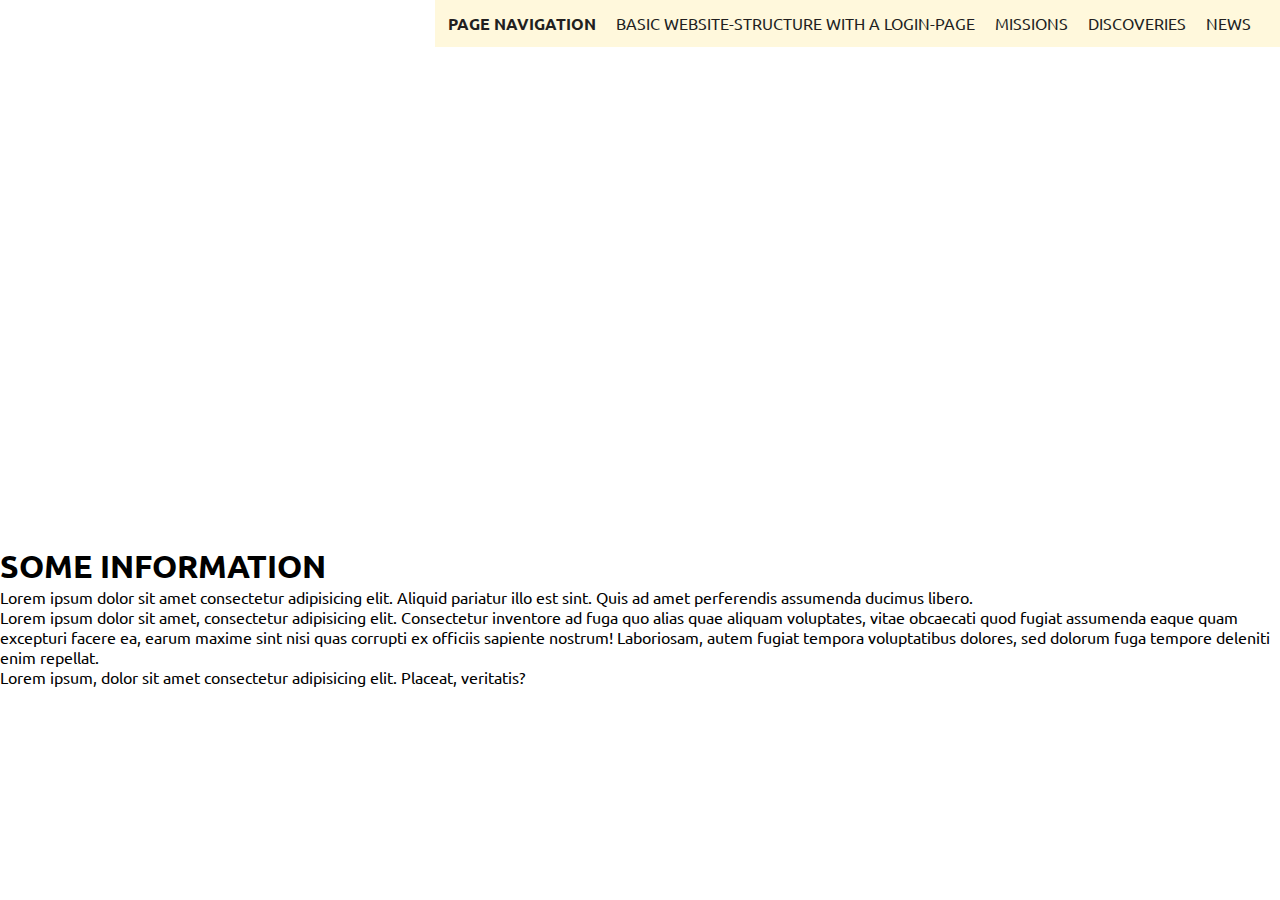
<file: index.html>
<!DOCTYPE html>
<html lang="en">
<head>
    <meta charset="UTF-8">
    <meta http-equiv="X-UA-Compatible" content="IE=edge">
    <meta name="viewport" content="width=device-width, initial-scale=1.0">
    <link rel="stylesheet" href="https://cdnjs.cloudflare.com/ajax/libs/font-awesome/5.15.3/css/all.min.css">
    <link rel="stylesheet" href="style.css">
    <title>Marta's Page</title>
</head>
<body>

    <!-- TOP NAVIGATION -->
    <div class="main-nav">
        <ul class="main-nav-list">
            <li id="site-title"><a href="#">page navigation</a></li>
            <li><a href="Basic Website Structure With a Log In-page">Basic Website-structure With a Login-page</a></li>
            <li><a href="#">missions</a></li>
            <li><a href="#">discoveries</a></li>
            <li><a href="#">news</a></li>
        </ul>
    </div>
    <button class="open-btn">
        <i class="fas fa-bars"></i>
    </button>

    <!-- SIDE NAVIGATION -->
    <div class="wrap wrap-black">
        <div class="wrap wrap-white">
            <button class="wrap-btn close-btn">
                <i class="fas fa-times"></i>
            </button>
            <br>
            <a class="text" href="#">page navigation</a>
    
            <ul class="side-bar-list">
                <li><a href="Basic Website Structure With a Log In-page">Basic Website-structure With a Login-page</a></li>
                <li><a href="#">missions</a></li>
                <li><a href="#">discoveries</a></li>
                <li><a href="#">news</a></li>
            </ul>
        </div>
    </div>

    <div class="content">
        <div class="container">
            <iframe width="965" height="543" src="https://www.youtube.com/embed/LVCpDa6ymtQ" title="YouTube video player" frameborder="0" allow="accelerometer; autoplay; clipboard-write; encrypted-media; gyroscope; picture-in-picture" allowfullscreen></iframe>
            <h1>SOME INFORMATION</h1>
            <p>
                Lorem ipsum dolor sit amet consectetur adipisicing elit. Aliquid pariatur illo est sint. Quis ad amet perferendis assumenda ducimus libero.
            </p>
            <p>
                Lorem ipsum dolor sit amet, consectetur adipisicing elit. Consectetur inventore ad fuga quo alias quae aliquam voluptates, vitae obcaecati quod fugiat assumenda eaque quam excepturi facere ea, earum maxime sint nisi quas corrupti ex officiis sapiente nostrum! Laboriosam, autem fugiat tempora voluptatibus dolores, sed dolorum fuga tempore deleniti enim repellat.
            </p>
            <p>
                Lorem ipsum, dolor sit amet consectetur adipisicing elit. Placeat, veritatis?
            </p>
        </div>
    </div>
    

    <script src="scripts.js"></script>
</body>
</html>
</file>
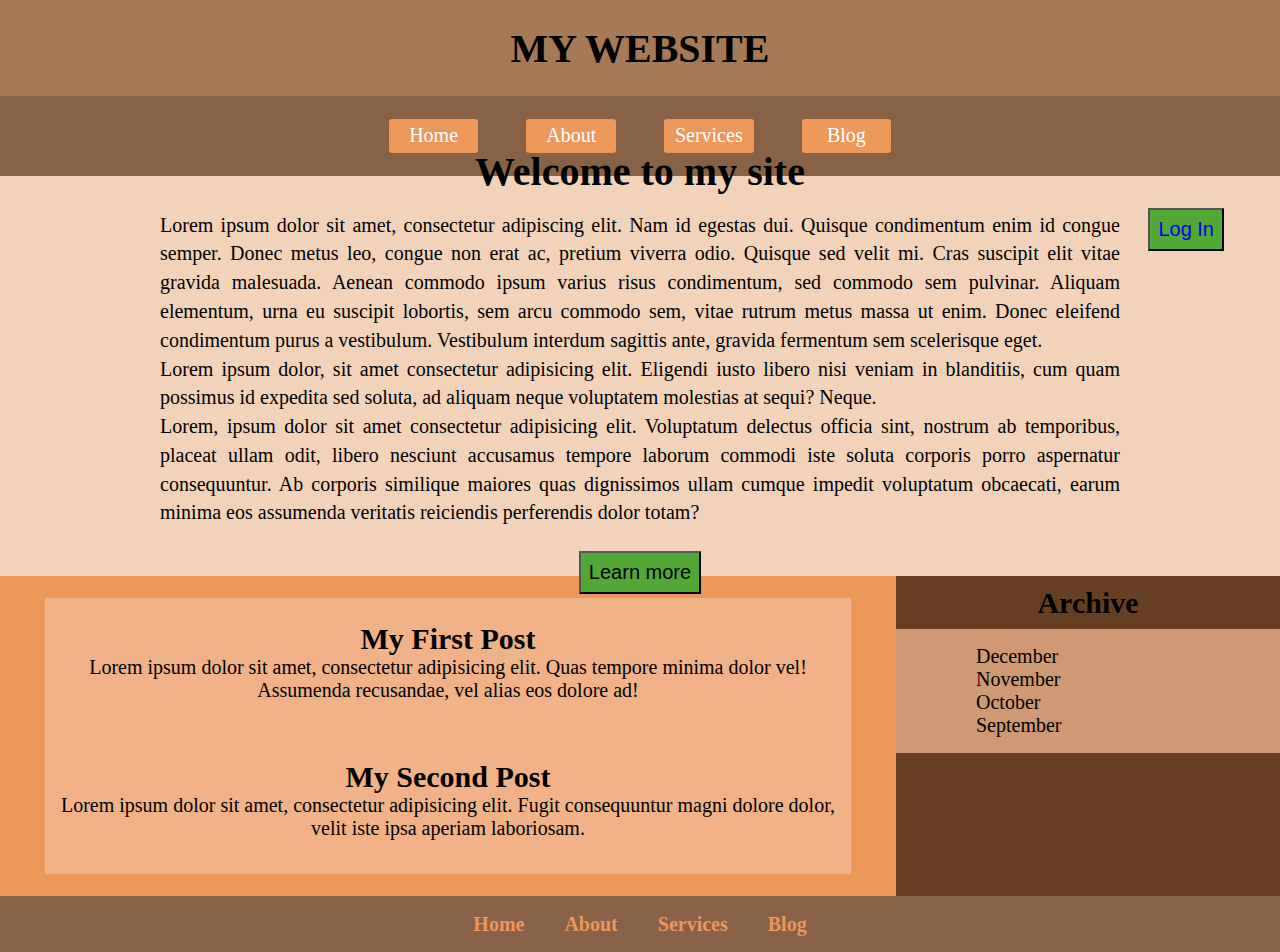
<file: Basic Website Structure With a Log In-page/index.html>
<!DOCTYPE html>
<html lang="en">
<head>
    <meta charset="UTF-8">
    <meta http-equiv="X-UA-Compatible" content="IE=edge">
    <meta name="viewport" content="width=device-width, initial-scale=1.0">
    <link rel="stylesheet" href="style.css">
    <title>Basic Web Structure</title>
</head>
<body>
    <header>
        <h1>MY WEBSITE</h1>
    </header>
    <nav>
        <a href="">Home</a>
        <a href="">About</a>
        <a href="">Services</a>
        <a href="">Blog</a>
    </nav>
    <section>
        <div id="sign">
            <button><a href="login_page/loginPage.html">Log In</a></button>
        </div>
        <h1>Welcome to my site</h1>
        <p>Lorem ipsum dolor sit amet, consectetur adipiscing elit. Nam id egestas dui. Quisque condimentum enim id congue semper. Donec metus leo, congue non erat ac, pretium viverra odio. Quisque sed velit mi. Cras suscipit elit vitae gravida malesuada. Aenean commodo ipsum varius risus condimentum, sed commodo sem pulvinar. Aliquam elementum, urna eu suscipit lobortis, sem arcu commodo sem, vitae rutrum metus massa ut enim. Donec eleifend condimentum purus a vestibulum. Vestibulum interdum sagittis ante, gravida fermentum sem scelerisque eget.</p>
        <p>Lorem ipsum dolor, sit amet consectetur adipisicing elit. Eligendi iusto libero nisi veniam in blanditiis, cum quam possimus id expedita sed soluta, ad aliquam neque voluptatem molestias at sequi? Neque.</p>
        <p>Lorem, ipsum dolor sit amet consectetur adipisicing elit. Voluptatum delectus officia sint, nostrum ab temporibus, placeat ullam odit, libero nesciunt accusamus tempore laborum commodi iste soluta corporis porro aspernatur consequuntur. Ab corporis similique maiores quas dignissimos ullam cumque impedit voluptatum obcaecati, earum minima eos assumenda veritatis reiciendis perferendis dolor totam?</p>
        <button>Learn more</button>
    </section>
    <article>
        <div class="post">
            <h2>My First Post</h2>
            <p>Lorem ipsum dolor sit amet, consectetur adipisicing elit. Quas tempore minima dolor vel! Assumenda recusandae, vel alias eos dolore ad!</p>
        </div>
        <div class="post">
            <h2>My Second Post</h2>
            <p>Lorem ipsum dolor sit amet, consectetur adipisicing elit. Fugit consequuntur magni dolore dolor, velit iste ipsa aperiam laboriosam.</p>
        </div>
    </article>
    <aside>
        <h2>Archive</h2>
        <ul>
            <li>December</li>
            <li>November</li>
            <li>October</li>
            <li>September</li>
        </ul>
    </aside>
    <footer>
        <a href="">Home</a>
        <a href="">About</a>
        <a href="">Services</a>
        <a href="">Blog</a>
    </footer>
</body>
</html>
</file>
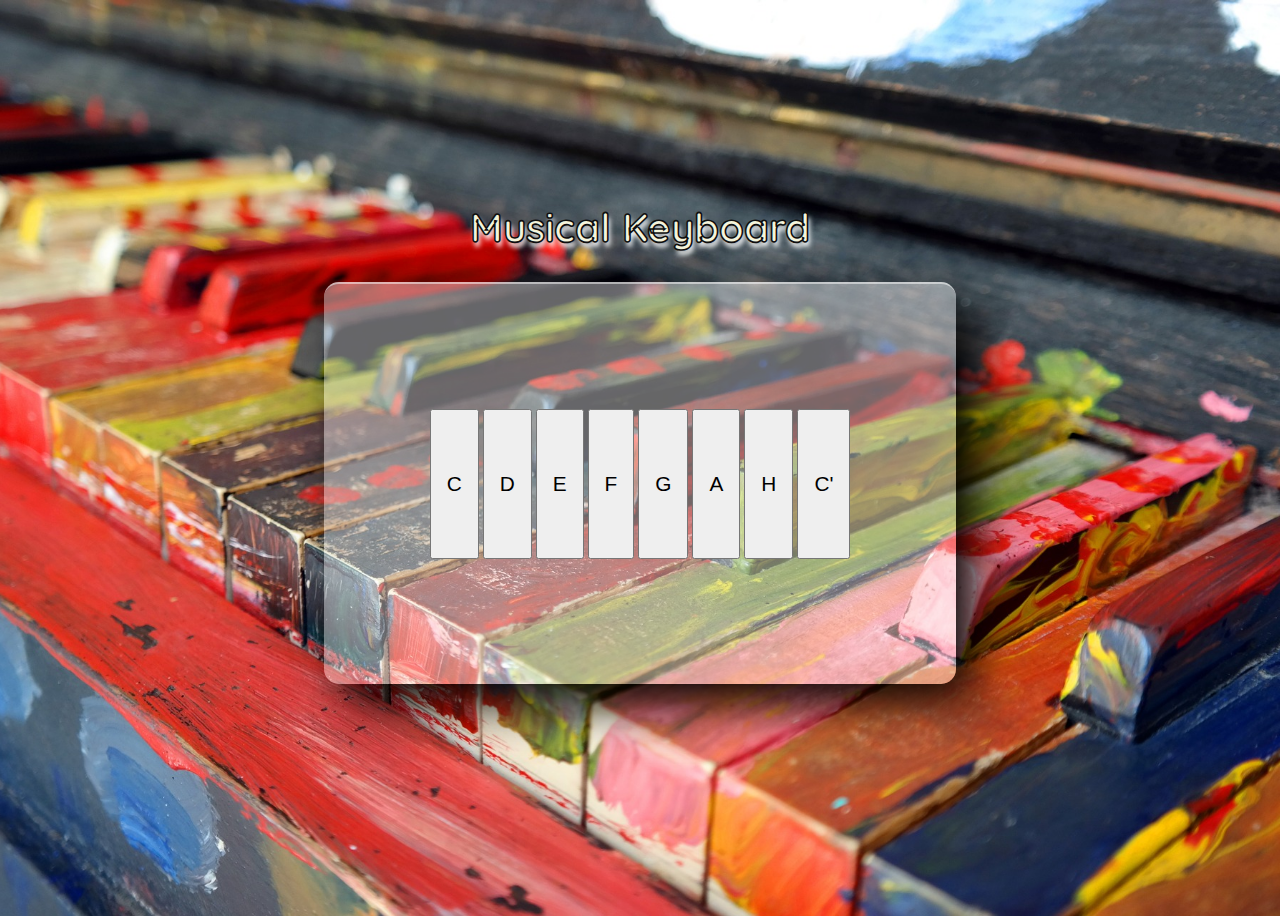
<file: Mini Piano/index.html>
<!DOCTYPE html>
<html lang="en">
<head>
    <meta charset="UTF-8">
    <meta name="viewport" content="width=device-width, initial-scale=1.0">
    <link rel="stylesheet" href="style.css">
    <title>Musical PC Keyboard</title>
</head>
<script src="https://cdnjs.cloudflare.com/ajax/libs/jquery/3.3.1/jquery.min.js"></script>
<body>
    <div class="title">
        Musical Keyboard
    </div>
    
    <div class="keys">
        <button class="a key">C</button>
        <button class="s key">D</button>
        <button class="d key">E</button>
        <button class="f key">F</button>
        <button class="g key">G</button>
        <button class="h key">A</button>
        <button class="j key">H</button>
        <button class="k key">C'</button>
    </div>
    
    <script src="script.js"></script>
</body>
</html>
</file>
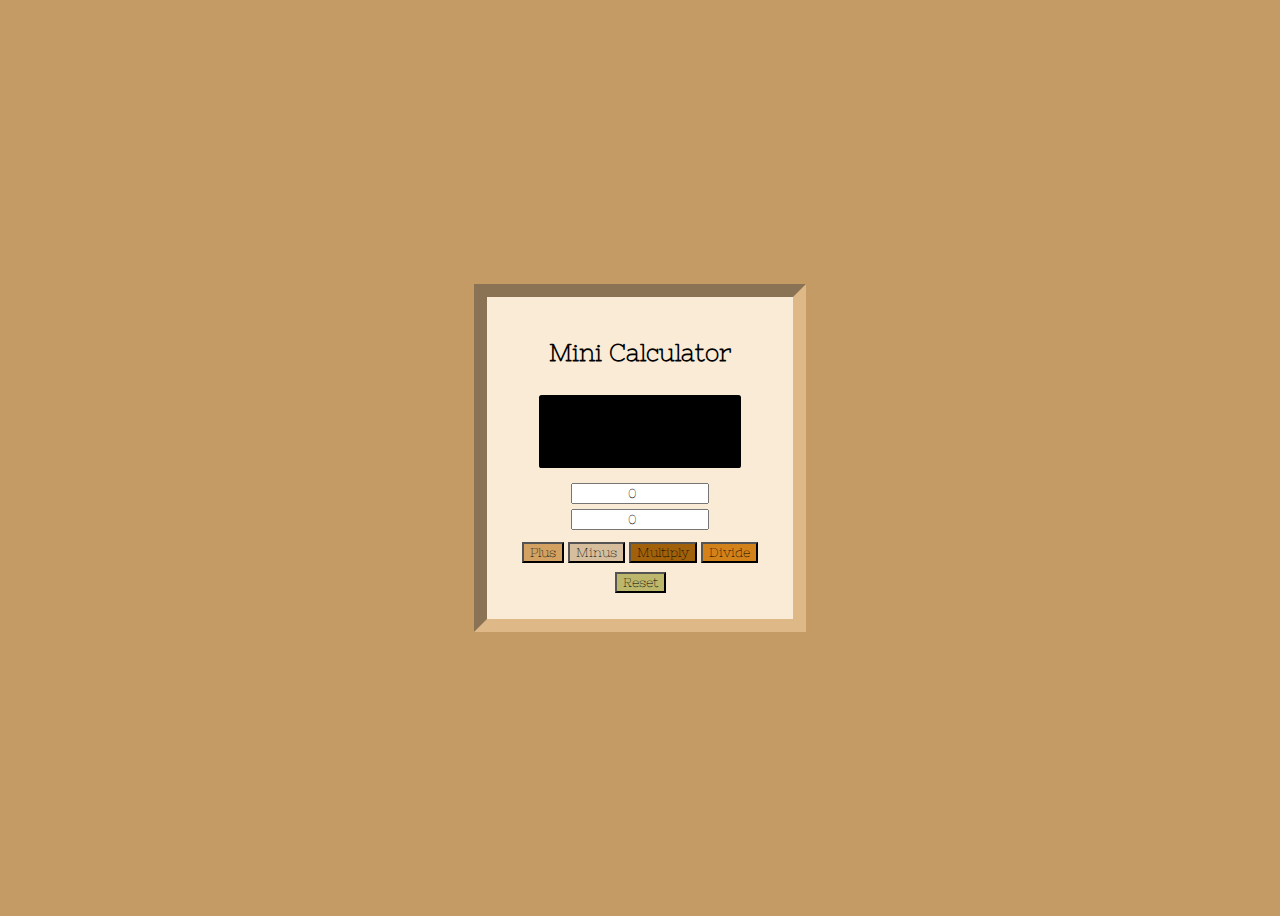
<file: miniCalculator/index.html>
<!DOCTYPE html>
<html lang="en">
<head>
    <meta charset="UTF-8">
    <meta http-equiv="X-UA-Compatible" content="IE=edge">
    <meta name="viewport" content="width=device-width, initial-scale=1.0">
    <link rel="stylesheet" href="style.css">
    <title>Mini Calculator</title>
</head>
<body>
    <div class="container">
        <h1>Mini Calculator</h1>
        <section id="display"></section>
        <input type="number" id="num1" value="0">
        <input type="number" id="num2" value="0">
        <div id="buttons">
            <button id="plus">Plus</button>
            <button id="minus">Minus</button>
            <button id="multiply">Multiply</button>
            <button id="divide">Divide</button>
        </div>
        <button id="reset">Reset</button>
    </div>
    <!-- <div class="footer">
        &copy; Copyright 2021 <a href="../../20.personal_website/index.html" target="_blank">Marta Kapocs</a>
      </div> -->
  

    <script src="app.js"></script>
</body>
</html>
</file>
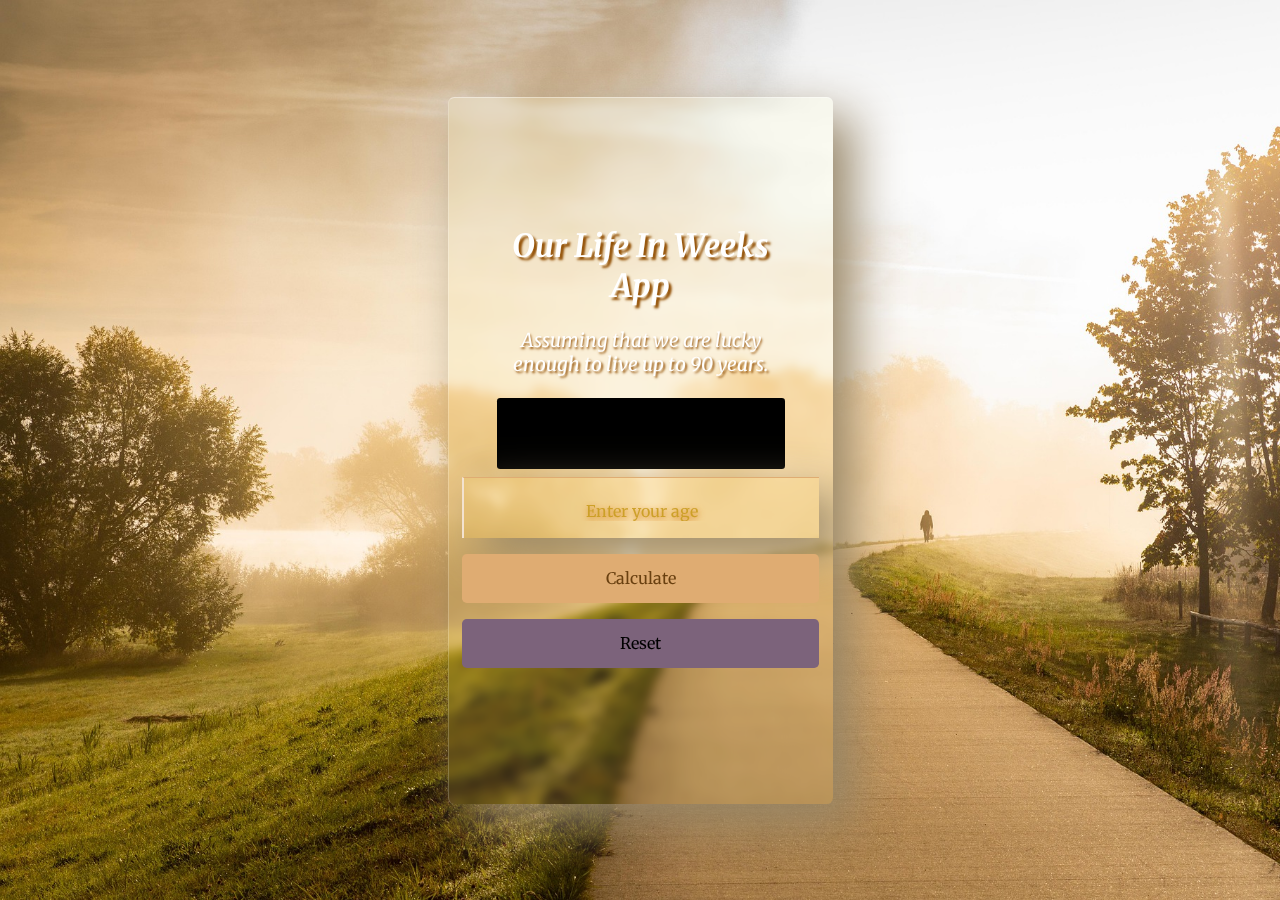
<file: Our Life In Weeks/index.html>
<!DOCTYPE html>
<html lang="en">
<head>
    <meta charset="UTF-8">
    <meta http-equiv="X-UA-Compatible" content="IE=edge">
    <meta name="viewport" content="width=device-width, initial-scale=1.0">
    <link rel="stylesheet" href="style.css">
    <title>Our Life In Weeks</title>
</head>
<body>
    <div id="container">
        <h1>Our Life In Weeks App</h1>
        <p>Assuming that we are lucky enough to live up to 90 years.</p>
        <div id="displayResult">
            <div class="answer">
                <p>You have <span id="result">0</span> weeks left...</p>
            </div>
            <div class="alert">
                <p>Please, enter your age below...</p>
            </div>
            <div class="alert2">
                <p>Please, enter a number...</p>
            </div>
        </div>
        <div class="buttons">
            <input type="text" id="ageInput" placeholder="Enter your age">
            <button id="calcBtn">Calculate</button>
            <button id="resetBtn">Reset</button>
            <a href="index.html" class="refresh">Refresh</a>
        </div>
    </div>

    <script src="app.js"></script>
</body>
</html>
</file>
<file: style.css>
@import url('https://fonts.googleapis.com/css2?family=Ubuntu:wght@400;700&display=swap');

* {
    box-sizing: border-box;
    padding: 0;
    margin: 0;
}

body {
    height: 100vh;
    width: 100vw;
    font-family: 'Ubuntu', sans-serif;
    position: relative;
}

#site-title {
    font-weight: bold;
}

.main-nav {
    z-index: 10;
    position: fixed;
    padding: 0.8rem;
    right: 0;
    top: 0;
    background-color:cornsilk;
}

.text {
    text-transform: uppercase;
    font-weight: bold;
    text-decoration: none;
    margin-left: 0.3rem;
}

.text:visited {
    color: rgb(34, 31, 31);
}

.open-btn {
    border: none;
    background-color: transparent;
    cursor: pointer;
    font-size: 1.5rem;
    position: absolute;
    top: 1rem;
    right: 45rem;
}

.wrap {
    /* position: fixed; */
    top: 0;
    left: 0;
    height: 100vh;
    transform: translateX(-100%);
    transition: transform .5s ease-in-out;
}

.wrap.visible {
    transform: translateX(0%);
}

.wrap-black {
    position: fixed;
    background-color: rgb(228, 190, 95);
    width: 25%;
    max-width: 30rem;
    transition-delay: 0.2s;
}

.wrap-white {
    background-color: cornsilk;
    width: 95%;
    padding: 2rem;
    position: relative;
}

.close-btn {
    opacity: 0.4;
    cursor: pointer;
    position: absolute;
    top: 0;
    left: 0;
    height: 2rem;
}

.close-btn i {
    position: absolute;
    left: 20rem;
    top: 0.5rem;
}

.side-bar-list {
    width: 12rem;
    margin-left: 1.5rem;
    list-style-type: none;
}
.side-bar-list li {
    margin: 1rem 0;
}
.side-bar-list li a, .main-nav-list li a {
    color: rgb(34, 31, 31);
    text-decoration: none;
    font-size: 1rem;
    text-transform: uppercase;
}

.main-nav-list li {
    display: inline;
    margin-right: 1rem;
}



/* code for the "personal website": */

.my-divs {
    height: 100vh;
    overflow: hidden;
}

#btn1, #btn2, #btn3, #btn4 {
    visibility: hidden;
    position: absolute;
}

.arrow-down::after {
    content: "";
    width: 2rem;
    height: 2rem;
    position: absolute;
    margin: auto;
    bottom: 5%;
    left: 50%;
    border-right: 0.2rem solid rgb(255, 255, 255);
    border-bottom: 0.2rem solid rgb(255, 255, 255);
    transform: rotate(45deg);
    cursor: pointer;
}
.arrow-up::after {
    content: "";
    width: 2rem;
    height: 2rem;
    position: absolute;
    margin: auto;
    bottom: 5%;
    left: 50%;
    border-right: 0.2rem solid rgb(255, 255, 255);
    border-bottom: 0.2rem solid rgb(255, 255, 255);
    transform: rotate(225deg);
    cursor: pointer;
}

#div1 {
    background-color: goldenrod;
    display: flex;
    flex-direction: column;
    align-items:center;
    text-align:justify;
    justify-content: center;
    padding-left: 10%;
    padding-right: 10%;
}

#div1 h1 {
    margin: 1.5rem;
    color: white;
/*    text-shadow: 0.16rem 0.16rem 0.3rem rgb(0,0,0,1);  */
    font-size: 1.8rem;
}

#div1 i {
    font-size: 1.5rem;
    margin: 1rem;
    color: white;
/*    text-shadow: 0.16rem 0.16rem 0.3rem rgb(0,0,0,1);  */
}
#div1 p {
    color: white;
/*    text-shadow: 0.16rem 0.16rem 0.3rem rgb(0,0,0,1);  */
    line-height: 1.5;
    letter-spacing: 0.001rem;
    font-size: 1.5rem;
}

.img-div {
    display: flex;
    flex-direction: column;
    align-items: center;
}

.img-div div {
    text-align: center;
    width: 15rem;
    height: 15rem;
    border-radius: 50%;
    background-color: rgb(228, 190, 95);
}

.img-div div img {
    height: 13rem;
    border-radius: 50%;
}

#div2 {
    display: flex;
    flex-direction: column;
    align-items: center;
    justify-content: center;
    background: url("img/computer.jpg");
    background-size: cover;
    background-repeat: no-repeat;
    text-align: center;
    position: relative;
}

#div2 div {
    background-color: rgba(63, 63, 63, 0.5);
    height: 100vh;
    width: 100vw;
    padding-left: 15%;
    padding-right: 15%;
}

#div2 div img {
    height: 9rem;
    width: 9rem;
    margin-top: 10%;
}

#div2 div h1 {
    color: white;
    margin: 1.8rem auto 1.8rem;
}

#div2 div p {
    color: white;
    line-height: 2;
    letter-spacing: 0.001rem;
    font-size: 1.5rem;
}

#div3 {
    display: flex;
    flex-direction: column;
    align-items: center;
    justify-content: center;
    background-color: goldenrod;
    text-align: center;
    position: relative;
    padding: 0 10% 0;
}

#skill_title {
    width: 100%;
    padding: 3rem;
}

.skills {
    background-color: rgb(153, 116, 21);
    border: 0.08rem solid black;
    width: 30%;
    margin: 0.3rem 0.3rem 1.2rem;
    padding: 25px;
    height: auto;
    display: inline-block;
}

.skills img {
    width: 50%;
    height: auto;
}

.skills-wrap {
    display: inline;
}

#skill_title h1, .skills h3, .skills p {
    color: white;
    text-shadow: 0.2rem 0.2rem 0.2rem rgba(26, 25, 25, 0.5);
}

.skills h3, .skills p {
    margin-top: 1rem;
}

#div4 {
    display: flex;
    flex-direction: column;
    align-items: center;
    justify-content: center;
    position: relative;
    background-image: url("img/computer2.jpg");
    background-size: cover;
    background-repeat: no-repeat;
}

#div4 h1, #div4 p {
    color: white;
    text-shadow: 0.1rem 0.1rem 0.1rem rgb(3,3,3,1);
    margin: 1rem;
}

#div4 p {
    font-size: 1.5rem;
}

.overlay {
    height: 100vh;
    width: 100vw;
    background-color: rgba(90, 90, 90, 0.6);
    display: flex;
    flex-direction: column;
    align-items: center;
    justify-content: center;
    text-align: center;
    padding: 1rem;
}

form {
    padding: 1rem;
}

form input, form textarea, button {
    width: 100%;
    padding: 0.8rem;
    font-size: 1.2rem;
    margin-bottom: 0.5rem;
}

form input:focus {
    outline: none;
}

form textarea {
    font-family: inherit;
    font-size: 1.2rem;
}

form textarea:focus {
    outline: none;
}

form button {
    border: none;
    padding: 0.8rem;
    border-radius: 0.2rem;
    cursor: pointer;
    margin-top: 0.8rem;
    width: 25%;
    transition: background-color 0.2s ease-in;
}

form button:hover {
    background-color:  rgb(58,57,57);
    color: white;
}




@media(max-width: 600px) {
    /* .arrow-down::after {
        top: 210%;
    } */
    .main-nav {
        display: none;
    }
    #div1 {
        height: 160vh;
    }
    #div1 h1 {
        font-size: 1.5rem;
        margin: 5px auto;
    }
    #div1 i {
        font-size: 1.3rem;
    }
    #div1 p {
        font-size: 1.2rem;
        line-height: 1.1;
    }
    div#arrow1 {
        bottom: -20%;
    }
    #div2 {
        height: 100vh;
    }
    #div2 div h1 {
        font-size: 1.5rem;
    }
    #div2 div p {
        font-size: 1.2rem;
        line-height: 1.2;
    }
    .skills {
        width: 80vw;
    }
    .skills-wrap {
        overflow: auto;
    }
    #div4 {
        padding-top: 5px;
    }
    form textarea {
        height: 7rem;
    }
    /* #arrow4 {
        top: 95%;
    } */
}

@media(max-width: 450px) {
    p {
        font-size: 0.7rem;
        line-height: 1;
    }
}
</file>
<file: Basic Website Structure With a Log In-page/style.css>
html {
    font-size: 16px;
}

* {
    margin: 0;
    padding: 0;
}

body {
    background: seashell;
    max-height: 100vh;
    font-size: 1.25rem;
}

header {
    background: rgb(168, 121, 87);
    text-align: center;
    height: 6rem;
    display: flex;
    flex-direction: column;
    justify-content: center;
}

nav {
    height: 5rem;
    background: rgb(136, 98, 71);
    display: flex;
    flex-direction: inline;
    align-items: center;
    justify-content: center;
}

nav a {
    color: white;
    text-decoration: none;
    margin: 1.5rem;
    background: rgb(236, 152, 91);
    padding: 0.3rem;
    border-radius: 0.2rem;
    width: 5rem;
    height: 1.5rem;
    text-align: center;
}

nav a:hover {
    background: rgb(243, 210, 186);
    color: rgb(136, 98, 71);
}

section {
    height: 25rem;
    line-height: 1.8rem;
    background: rgb(243, 210, 186);
    display: flex;
    flex-direction: column;
    align-items: center;
    justify-content: center;
    position: relative;
}

section h1 {
    margin: 1.5rem;
}

section p {
    text-align: justify;
    padding-left: 10rem;
    padding-right: 10rem;
}

div#sign {
    position: absolute;
    top: 0.5rem;
    right: 2rem;
}

div#sign button {
    font-size: 1.25rem;
    background-color:  rgb(81, 168, 54);
}

div#sign button a {
    text-decoration: none;
}

div#sign button:hover {
    background: rgb(96, 199, 64);
    cursor: pointer;
}

div#sign button a:hover {
    color: white;
}

p, h2 {
    text-align: center;
}

button {
    padding: 0.5rem;
    margin: 1.5rem;
    background-color: rgb(81, 168, 54);
    font-size: 1.25rem;
}

button:hover {
    background: rgb(96, 199, 64);
    color: white;
    cursor: pointer;
}

article {
    background: rgb(236, 152, 91);
    float:left;
    width: 70%;
    height: 20rem;
    display: flex;
    flex-direction: column;
    align-items: center;
    justify-content: center;
}

.post {
    background: rgb(240, 178, 134);
    width: 90%;
    height: 43%;
}

.post h2 {
    padding-top: 1.5rem;
}

.post p {
    text-align:center;
    padding: 0 0.6rem;
}

aside {
    background: rgb(102, 63, 35);
    float:left;
    width: 30%;
    height: 20rem;
}

aside h2 {
    padding: 0.6rem;
}

aside ul {
    list-style:none;
    background-color: rgb(206, 153, 115);
    padding: 1rem 5rem;
}

footer {
    clear: both;
    background: rgb(136, 98, 71);
    height: 3.5rem;
    display: flex;
    flex-direction: inline;
    justify-content: center;
    align-items: center;
}

footer a {
    text-decoration: none;
    font-weight: bolder;
    color: rgb(236, 152, 91);
    margin: 20px;
}

footer a:hover {
    color: rgb(245, 186, 144);
    text-decoration: underline;
}
</file>
<file: Mini Piano/style.css>
@import url('https://fonts.googleapis.com/css2?family=Quicksand&display=swap');
body {
    height: 100vh;
    background: url("piano3.jpg");
    background-repeat: no-repeat;
    background-size: cover;
    background-position: center;

    display: flex;
    flex-direction: column;
    justify-content: center;
    align-items: center;
}

.title {
    font-family: 'Quicksand', monospace;
    font-weight:900;
    font-size: 2.5rem;
    -webkit-text-stroke: 0.1rem rgb(15, 15, 15);
    color:beige;
    text-shadow: 2px 5px 5px rgb(255, 255, 255);
}

.keys {
    background:rgba(255, 255, 255, 0.4);
    height: 400px;
    width: 50%;
    margin: 30px;
    box-shadow: 20px 20px 50px rgb(0,0,0);
    border-radius: 15px;
    overflow: hidden;
    display: flex;
    align-items: center;
    justify-content: center;
    border-top: 2px solid rgba(255,255,255,0.5);
}

button {
    padding: 15px;
    font-size: 1.3rem;
    margin: 2px;
    height: 150px;
    cursor: pointer;
}

button:focus {
    outline: none;
}
button:active {
    transform: scale(0.95);
    box-shadow: 0px 0px 8px 5px;
}
button.activated {
    transform: scale(0.95);
    box-shadow: 0px 0px 8px 5px;
}
.footer, .footer a {
    color: white;
    font-weight: bolder;
}
.footer a:visited {
    color:rgb(255, 208, 0);
}
.footer a:hover {
    color: rgb(250, 235, 151);
}


@media(max-width: 920px) {
    .keys {
        width: 90%;
    }
}
@media(max-width: 800px) {
    .keys {
        width: 80%;
    }
}
</file>
<file: miniCalculator/style.css>
@import url('https://fonts.googleapis.com/css2?family=Nixie+One&display=swap');
* {
    font-family: 'Nixie One', cursive;
    font-size: small;
}
body{
    display: flex;
    flex-direction: column;
    align-items: center;
    justify-content: center;
    height: 100vh;
    background-color: rgb(196, 155, 101);
}
h1 {
    font-size:x-large;
}
.container {
    display: flex;
    flex-direction: column;
    align-items: center;
    justify-content: center;
    background-color: antiquewhite;
    padding: 2rem;
    border: 1rem burlywood inset;
}

#display {
    height: 5rem;
    width: 15rem;
    color: white;
    background-color: black;
    font-size: larger;
    font-weight: bolder;
    border-radius: 0.2rem;
    padding: 0.3rem;
    margin: 1rem;
    display: flex;
    align-items: center;
    justify-content: center;
}

input {
    width: 10rem;
    text-align: center;
    margin: 0.2rem 1.5rem;
}
#buttons {
    margin: 0.7rem;
}
#plus {
    background-color: rgb(211, 162, 98);
}
#minus {
    background-color: rgb(214, 190, 157);
}
#multiply {
    background-color: rgb(161, 96, 10);
}
#divide {
    background-color: rgb(211, 130, 25);
}
#reset {
    background-color: darkkhaki;
}

.footer, .footer a {
    color: rgb(161, 96, 10);
    font-weight: bolder;
}
.footer a:visited {
    color:rgb(211, 162, 98);
}
.footer a:hover {
    color: gold;
}
</file>
<file: Our Life In Weeks/style.css>
@import url('https://fonts.googleapis.com/css2?family=Merriweather&display=swap');

html {
    font-size: 16px;
}

* {
    margin: 0;
    padding: 0;
    font-family: 'Merriweather', 'sans-serif';
}

body {
    display: flex;
    flex-direction: column;
    justify-content: center;
    align-items: center;
    height: 100vh;
    width: 100vw;
    background-image: url("road.jpg");
    background-repeat: no-repeat;
    background-size: cover;
}

#container {
    text-align:center;
    width: 25vw;
    height: 50vh;
    padding: 8rem 2rem;
    display: flex;
    flex-direction: column;
    align-items: center;
    justify-content: center;
    box-shadow: 1.2rem 1.2rem 3.1rem rgb(150, 133, 102);
    border-radius: 0.4rem;
    background: rgba(255, 255, 155, 0.1);
    border-top: 1px solid rgba(255, 255, 255, 0.4);
    border-left: 1px solid rgba(255, 255, 255, 0.2);
    backdrop-filter: blur(0.3rem);
    overflow: hidden;
}

button, input, p {
    padding: 0.9rem;
    margin: 0.5rem;
    font-size: medium;
}

#container>h1 {
    font-style: italic;
    color: white;
    text-shadow: 0.2rem 0.2rem 0.15rem #914e02;
}

#container>p {
    font-size: 1.2rem;
    font-style: italic;
    color: white;
    text-shadow: 0.1rem 0.1rem 0.15rem #914e02;

}

div#displayResult {
    width: 18rem;
    height: 10rem;
    background-color: black;
    color: white;
    display: flex;
    flex-direction: column;
    justify-content: center;
    border-radius: 0.2rem;
}

#result {
    font-size: 1rem;
}

div.buttons {
    display: flex;
    flex-direction: column;
}

h1 {
    font-size: 2em;
    margin-bottom: 0;
    padding-bottom: 0;
}

#ageInput {
    text-align: center;
    border: none;
    background: rgba(238, 185, 40, 0.1);
    border-top: 0.12rem #dfac72 solid;
    border-left: 0.16rem #f3e2cf solid;
    box-shadow: 1.2rem 1.2rem 3.1rem rgb(150, 133, 102);
    font-size: 1.5rem;
    color: rgba(201, 156, 32, 0.8);
    text-shadow:  0.1rem 0.1rem 0.4rem #d47d18;
}

#ageInput::placeholder {
    color: rgba(201, 156, 32, 0.9);
    font-size: medium;
}

#ageInput:focus {
    outline: none;
    background-color:rgb(243, 227, 198);
}

.refresh {
    display: none;
}

#calcBtn {
    background-color: #dfac72;
    color: #694010;
    border-radius: 0.3rem;
    border: none;
    cursor: pointer;
    transition: color 0.7s, background-color 0.7s;
}
#resetBtn {
    background-color: #7c637b;
    border-radius: 0.3rem;
    border: none;
    cursor: pointer;
    transition: color 0.7s, background-color 0.7s;
}

#calcBtn:hover {
    background-color:  #694010;
    color: #dfac72;
}
#resetBtn:hover {
    background-color: rgb(243, 227, 198);
    color: #7c637b;
}

button:active {
    transform: scale(0.8);
}

.answer, .alert, .alert2 {
    display: none;
}

.answer.active {
    display: block;
}

.alert.active {
    display: block;
}

.alert2.active {
    display: block;
}

.footer, .footer a {
    color: white;
    font-weight: bolder;
}
.footer a:visited {
    color:rgb(255, 208, 0);
}
.footer a:hover {
    color: rgb(250, 235, 151);
}



@media(max-width: 56.25rem){
    .container{
        width: 100vw;
    }
    .container h1 {
        font-size: 1rem;
    }
    .container p {
        font-size: 0.8rem;
    }
}

@media(max-width: 50rem){
    .container{
        width: 60vw;
    }
}

@media(max-width: 37.5rem){
    .container{
        width: 80vw;
    }
    .container h1 {
        font-size: 1.5rem;
    }
    .container p {
        font-size: 0.8rem;
    }
}

@media(max-width: 18.75rem){
    .container{
        width: 90vw;
    }
}
</file>
